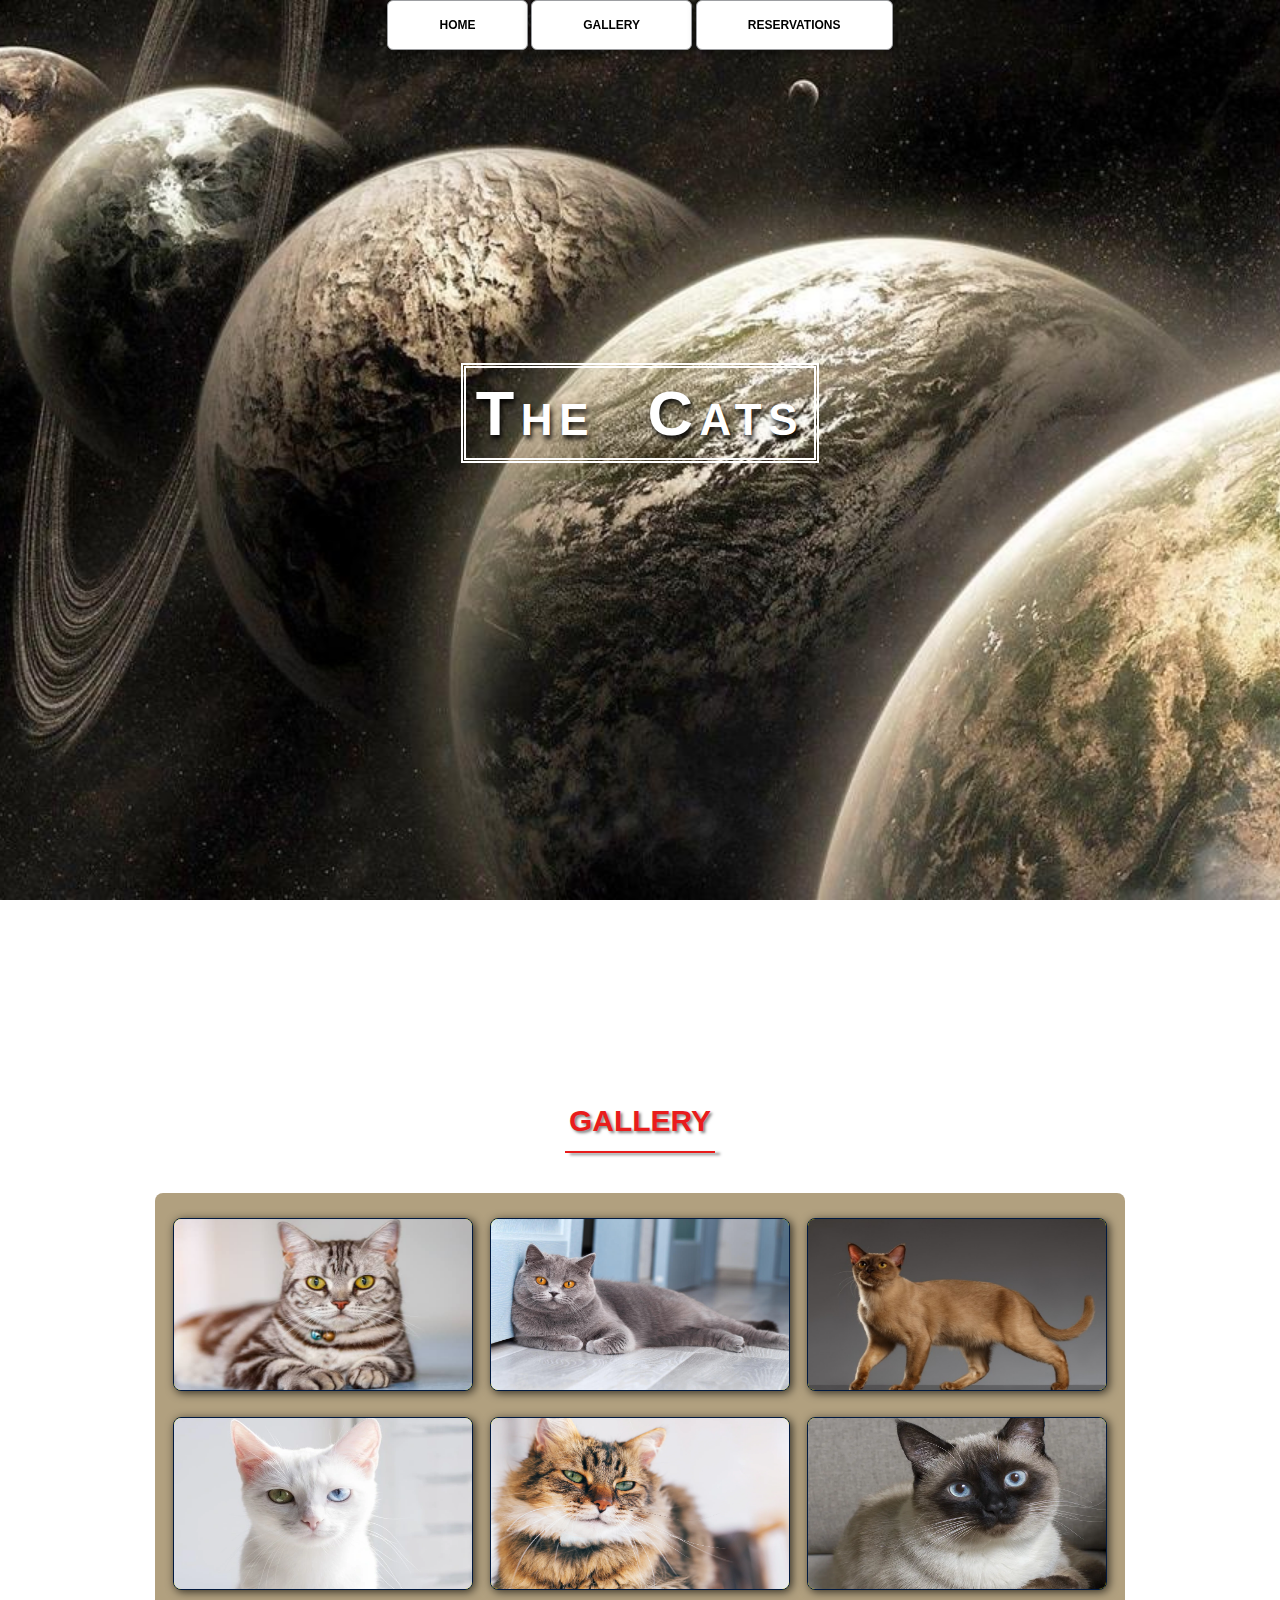
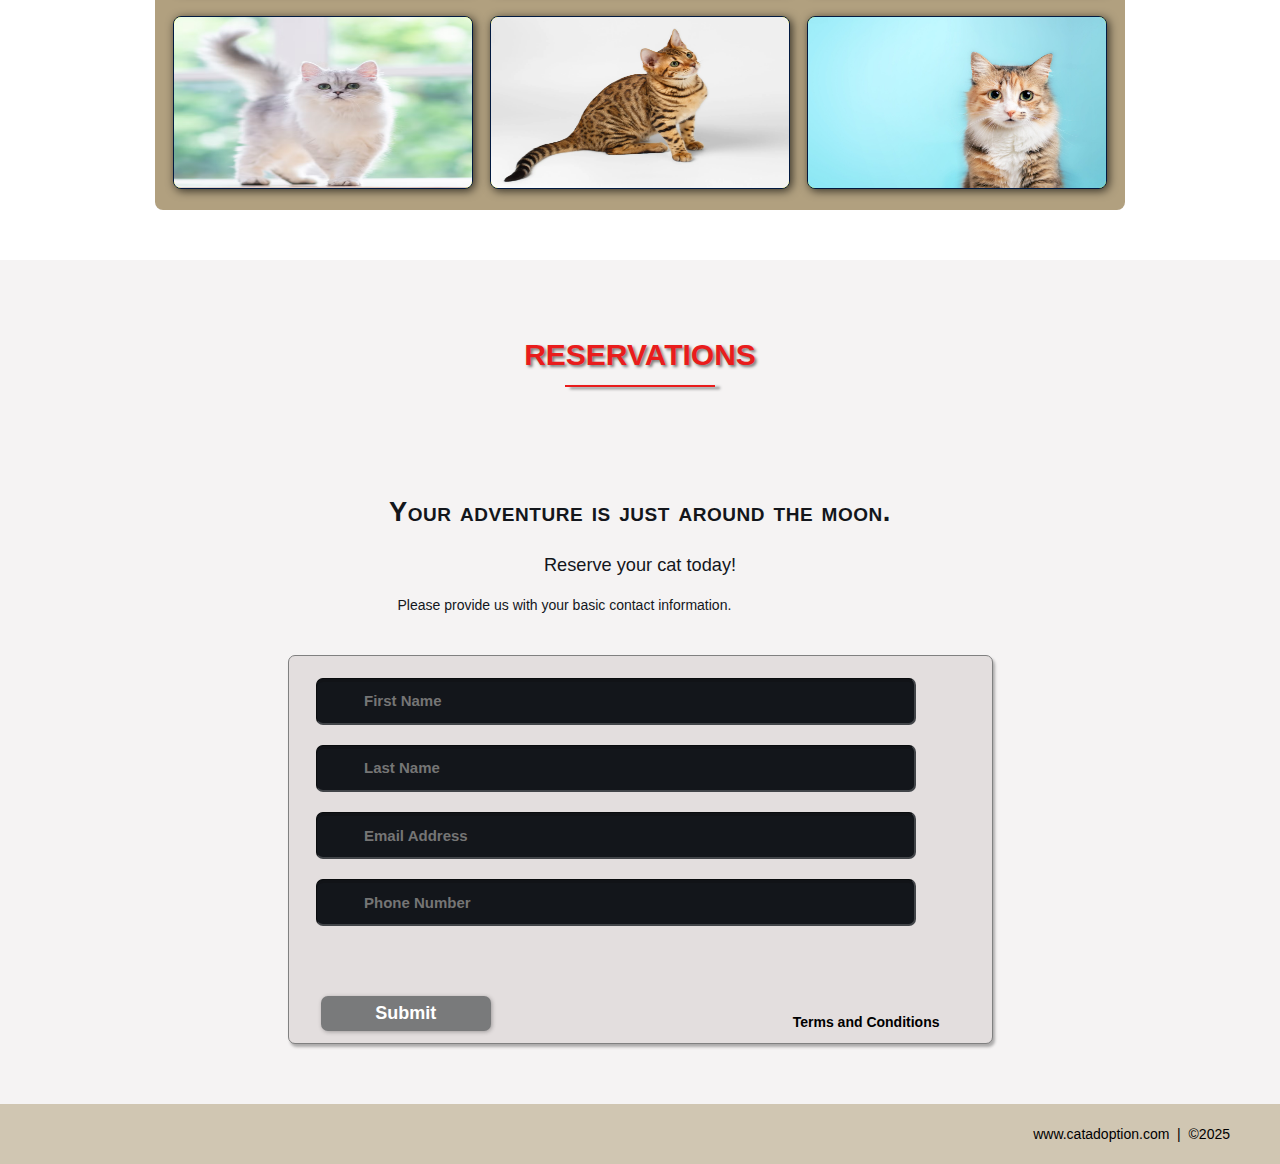
<file: Project/Cat/index.html>
<!DOCTYPE html>
<html lang="en">

<head>
    <meta charset="UTF-8" />
    <title>The cat adoption</title>
    <link rel="stylesheet" href="./css/shared.css">
    <link rel="stylesheet" href="./css/animations.css">
</head>

<body>

   <!--NAV-->
   <div class="wrap">
       <div class="menu-container">
        <ul class="menu">
            <a href="#home"><li>HOME</li></a>
            <a href="gallery"><li>GALLERY</li></a>
            <a href="#conract"><li>RESERVATIONS</li></a>
        </ul>
        </div>
    </div>
    <!--END NAV-->

    <!--HOME-->
    <div id="home">
        <div class="container">
            <div class="text-center">
                <span class="head-main">The Cats</span>
            </div>
        </div>
    </div>
    <!--END HOME-->

    <!--GALLERY-->
    <section id="gallery">
        <div class="container">
            <h1>GALLERY</h1>
            <div class="flex-container">

                <!--PHOTO CONTAINER 1-->
                <div class="photo-container">
                    <div class="photo">
                        <img src="./images/Thumb/American_shorthair1.jpeg" alt="">
                        <div class="photo-overlay">
                            <h3>Click to Enlarge</h3>
                            <p> We have serveral cats to adopt, book it now!</p>
                        </div>
                    </div>
                </div>
                <!--END PHOTO CONTAINER 1-->

                <!--PHOTO CPNTAINER 2-->
                <div class="photo-container">
                    <div class="photo">
                        <img src="./images/Thumb/British_shorthair2.jpeg" alt="">
                        <div class="photo-overlay">
                            <h3>Click to Enlarge</h3>
                            <p> We have serveral cats to adopt, book it now!</p>
                        </div>
                    </div>
                </div>
                <!--END PHOTO CONTAINER 2-->

                <!--PHOTO CPNTAINER 3-->
                <div class="photo-container">
                    <div class="photo">
                        <img src="./images/Thumb/burmese3.jpeg" alt="">
                        <div class="photo-overlay">
                            <h3>Click to Enlarge</h3>
                            <p> We have serveral cats to adopt, book it now!</p>
                        </div>
                    </div>
                </div>
                <!--END PHOTO CONTAINER 3-->

                <!--PHOTO CPNTAINER 4-->
                <div class="photo-container">
                    <div class="photo">
                        <img src="./images/Thumb/Khao_Manee4.jpeg" alt="">
                        <div class="photo-overlay">
                            <h3>Click to Enlarge</h3>
                            <p> We have serveral cats to adopt, book it now!</p>
                        </div>
                    </div>
                </div>
                <!--END PHOTO CONTAINER 4-->

                <!--PHOTO CPNTAINER 5-->
                <div class="photo-container">
                    <div class="photo">
                        <img src="./images/Thumb/Maine_Coon5.jpeg" alt="">
                        <div class="photo-overlay">
                            <h3>Click to Enlarge</h3>
                            <p> We have serveral cats to adopt, book it now!</p>
                        </div>
                    </div>
                </div>
                <!--END PHOTO CONTAINER 5-->

                <!--PHOTO CPNTAINER 6-->
                <div class="photo-container">
                    <div class="photo">
                        <img src="./images/Thumb/Siamese_cat6.jpeg" alt="">
                        <div class="photo-overlay">
                            <h3>Click to Enlarge</h3>
                            <p> We have serveral cats to adopt, book it now!</p>
                        </div>
                    </div>
                </div>
                <!--END PHOTO CONTAINER 6-->

                <!--PHOTO CPNTAINER 7-->
                <div class="photo-container">
                    <div class="photo">
                        <img src="./images/Thumb/thumbnail_7.jpeg" alt="">
                        <div class="photo-overlay">
                            <h3>Click to Enlarge</h3>
                            <p> We have serveral cats to adopt, book it now!</p>
                        </div>
                    </div>
                </div>
                <!--END PHOTO CONTAINER 7-->

                <!--PHOTO CPNTAINER 8-->
                <div class="photo-container">
                    <div class="photo">
                        <img src="./images/Thumb/thumbnail_8.jpeg" alt="">
                        <div class="photo-overlay">
                            <h3>Click to Enlarge</h3>
                            <p> We have serveral cats to adopt, book it now!</p>
                        </div>
                    </div>
                </div>
                <!--END PHOTO CONTAINER 8-->

                <!--PHOTO CPNTAINER 9-->
                <div class="photo-container">
                    <div class="photo">
                        <img src="./images/Thumb/thumbnail_9.jpeg" alt="">
                        <div class="photo-overlay">
                            <h3>Click to Enlarge</h3>
                            <p> We have serveral cats to adopt, book it now!</p>
                        </div>
                    </div>
                </div>
                <!--END PHOTO CONTAINER 9-->

            </div>
        </div>
    </section>
    <!--END GALLERY-->

    <!--RSVP-->
    <section id="contact">
        <div class="container">
            <div class="heading-padding">
                <h1 class="heading-padding">Reservations</h1>
                <div class="reservation">
                    <h2>
                        <span>Your adventure is just around the moon.</span>
                        <br/>Reserve your cat today!
                    </h2>
                    <p class="rsvp-text">
                        Please provide us with your basic contact information.
                    </p>
                    <div class="form-rsvp">
                        <form action="" method="post">
                            <input class="rsvp" type="text" value="" placeholder="First Name">
                            <input class="rsvp" type="text" value="" placeholder="Last Name">
                            <input class="rsvp" type="text" value="" placeholder="Email Address">
                            <input class="rsvp" type="text" value="" placeholder="Phone Number">
                            <div class="form-spacer">
                                <label class="terms">Terms and Conditions</label>
                            </div>
                            <div class="submit">
                                <input type="submit" value="Submit">
                            </div>
                        </form>
                    </div>
                </div>

            </div>
        </div>
    </section>
    <!--END RSVP-->

    <!--FOOTER-->
    <div id="footer">
        www.catadoption.com &nbsp;|&nbsp; &copy;2025
    </div>
    <!--END FOOTER-->

</body>

</html>
</file>
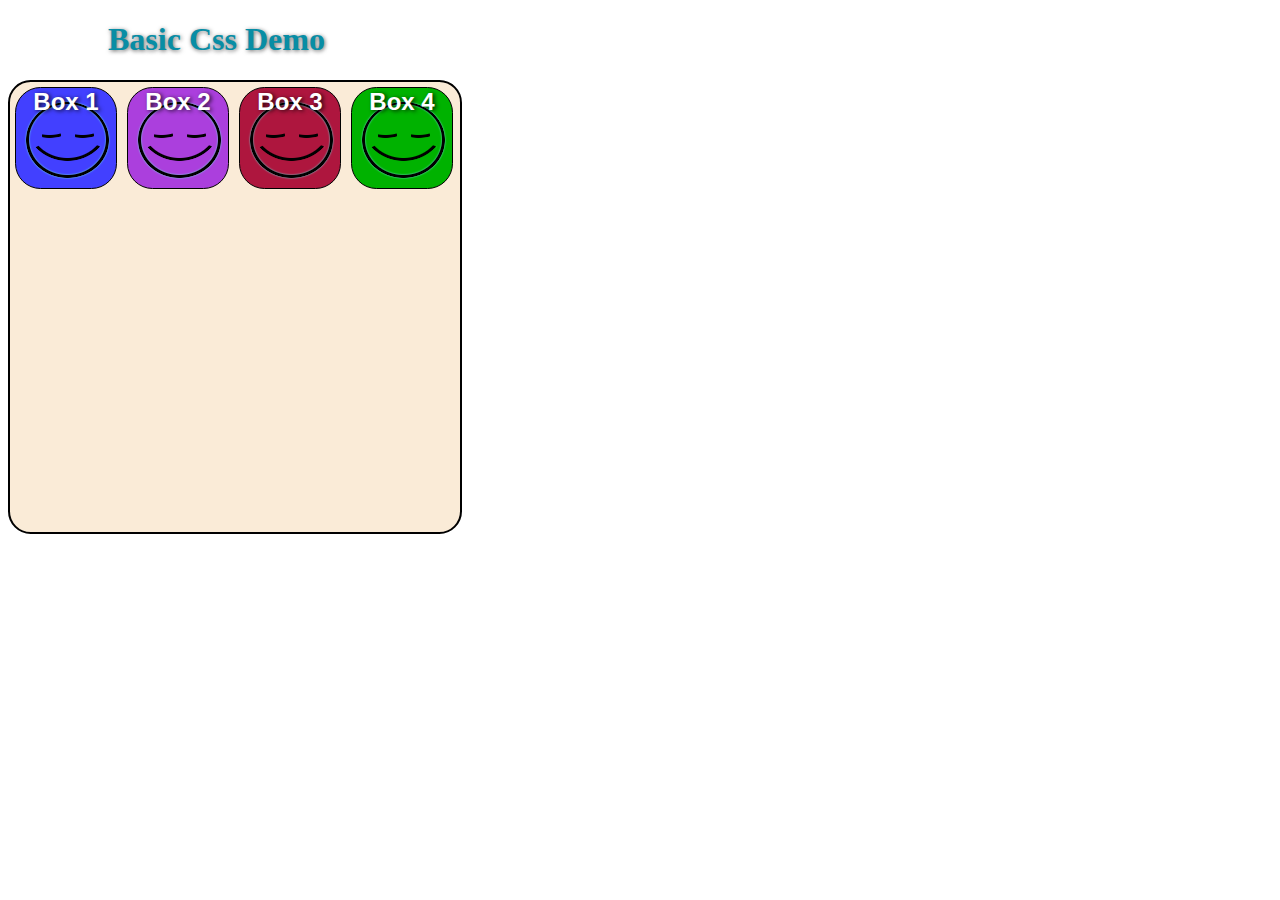
<file: basic_css_demo_1.html>
<!DOCTYPE html>
<html lang="en">
<head>
<meta charset="utf-8">
<title>Basic HTML Template</title>
<link rel="stylesheet" href="css/basic_style.css">
</head>
<body>
    <div>
        <h1>Basic Css Demo</h1>
    </div>
    <div class="container"> 
        <div class="squares">
            <p>Box 1</p>
        </div>

        <div class="squares">
            <p>Box 2</p>
        </div>

        <div class="squares">
            <p>Box 3</p>
        </div>

        <div class="squares">
            <p>Box 4</p>
        </div>
    </div>

</body>
</html>
</file>
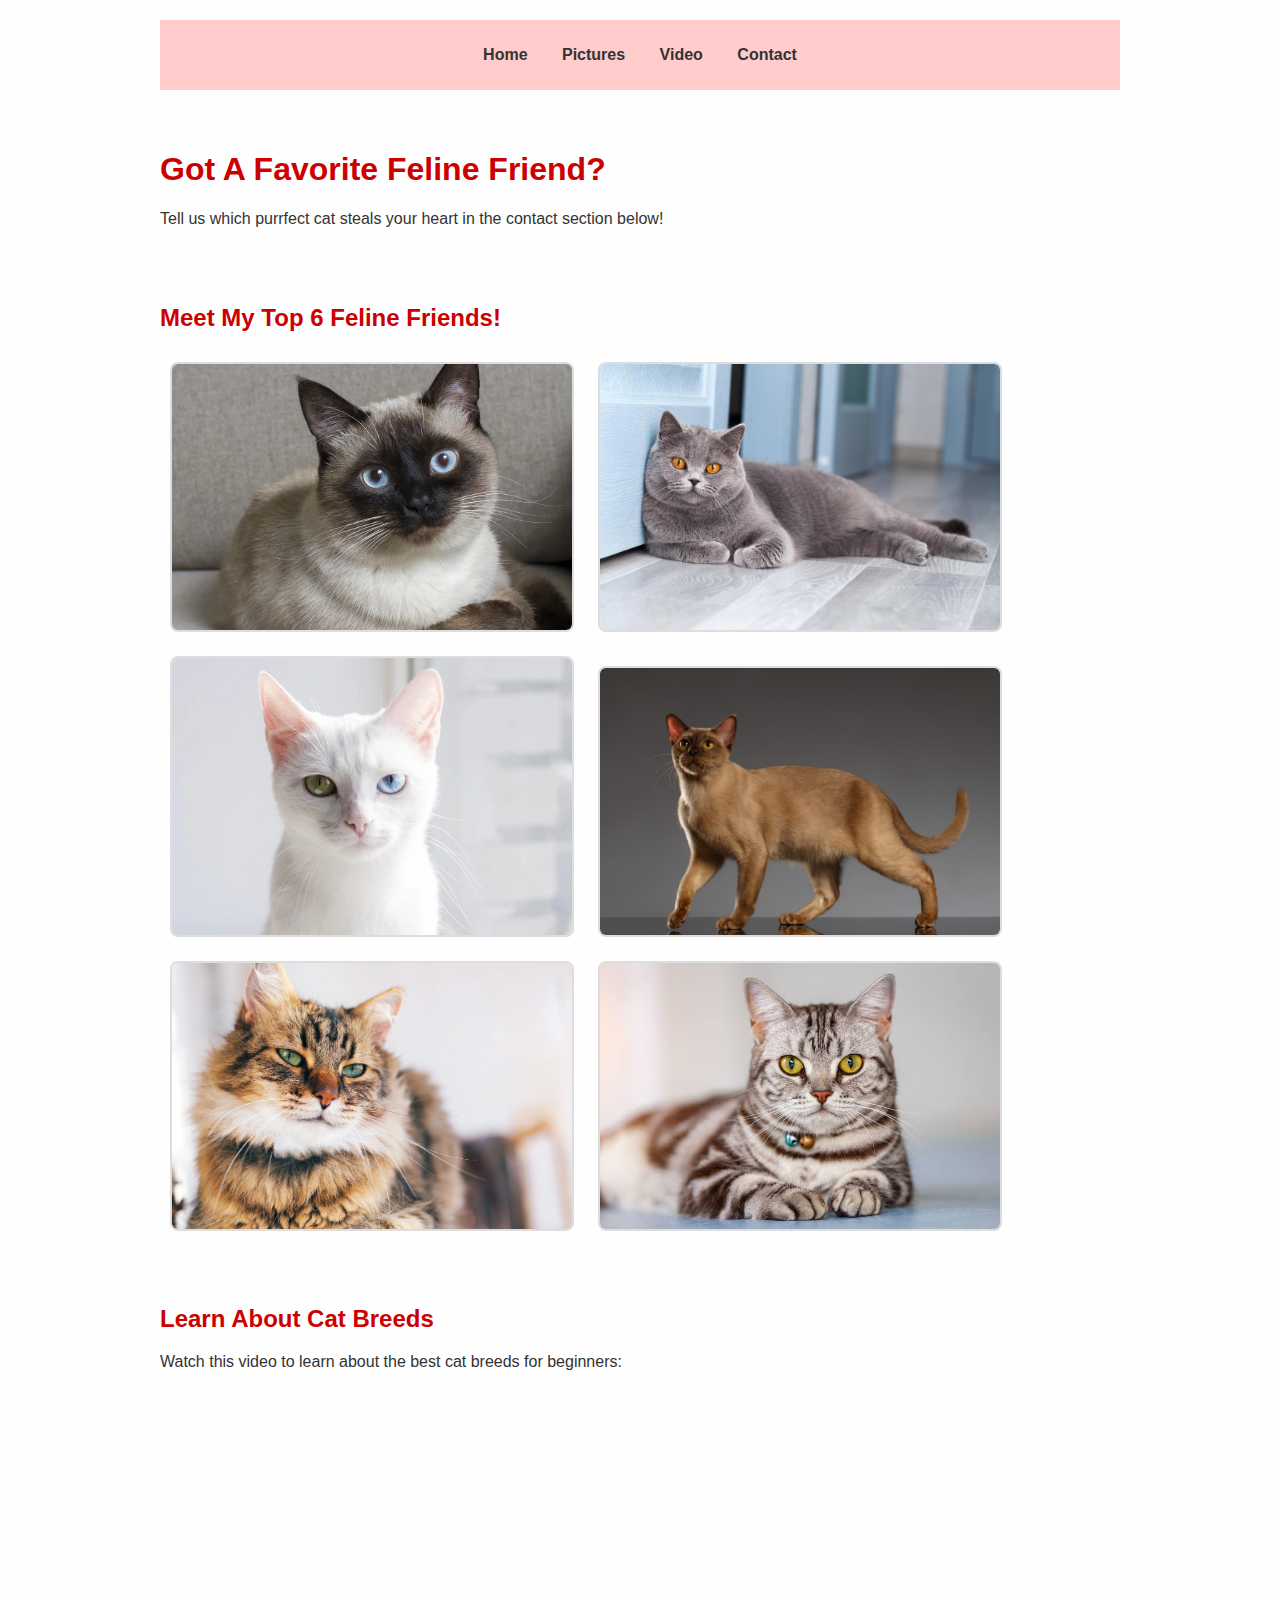
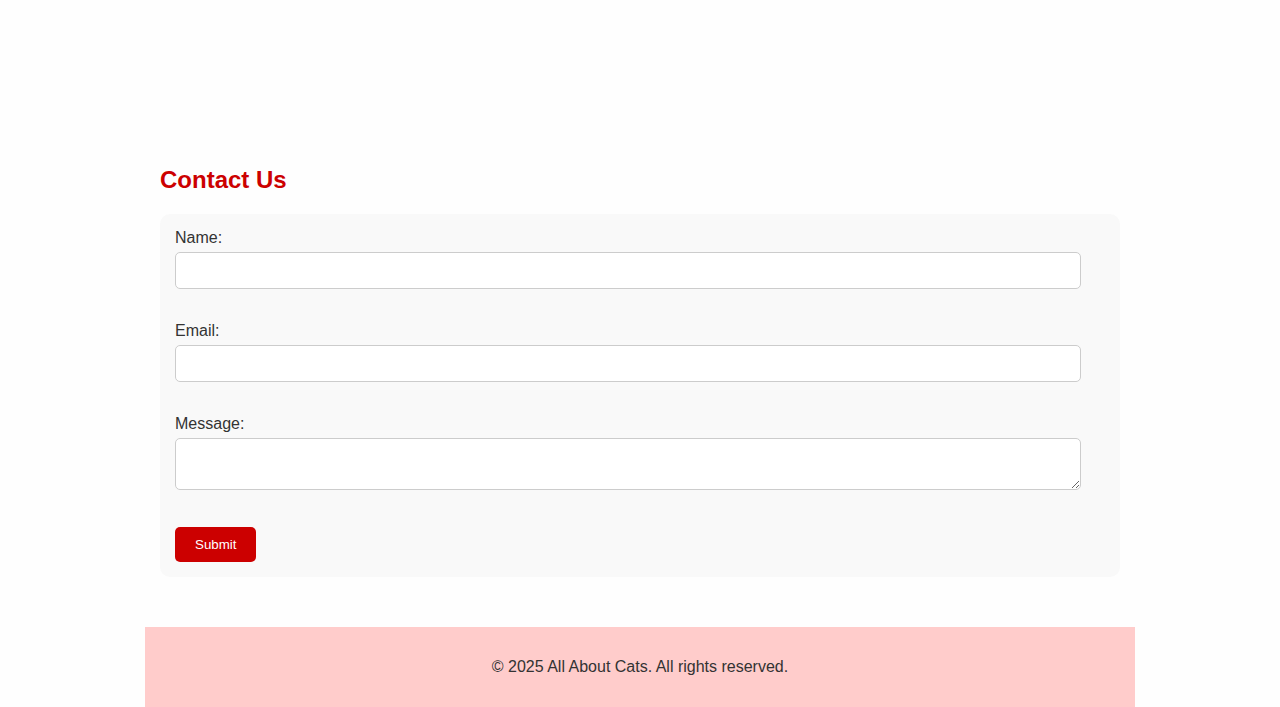
<file: one_page_website.html>
<!DOCTYPE html>
<html lang="en">
<head>
  <meta charset="UTF-8">
  <title>All About Cats</title>
  <link rel="stylesheet" href="css/style.css">
</head>
<body>

  <!-- Navigation -->
   <header>
  <nav>
    <ul>
      <li><a href="#home">Home</a></li>
      <li><a href="#pictures">Pictures</a></li>
      <li><a href="#video">Video</a></li>
      <li><a href="#contact">Contact</a></li>
    </ul>
  </nav>
  </header>

  <!-- Home Section -->
  <section id="home">
    <h1>Got A Favorite Feline Friend?</h1>
    <p>Tell us which purrfect cat steals your heart in the contact section below!</p>
  </section>

  <!-- Pictures Section -->
  <section id="pictures">
    <h2>Meet My Top 6 Feline Friends!</h2>
    <img src="images/Siamese_cat.jpeg" alt="Siamese Cat" width="400">
    <img src="images/British_shorthair.jpeg" alt="British shorthair Cat" width="400">
    <img src="images/Khao_Manee.jpeg" alt="Khao Manee Cat" width="400">
    <img src="images/burmese.jpeg" alt="Burmese Cat" width="400">
    <img src="images/Maine_Coon.jpeg" alt="Maine Coon Cat" width="400">
    <img src="images/American_shorthair.jpeg" alt="American shorthair Cat" width="400">
  </section>

 <!-- Video Section -->
<section id="video">
  <h2>Learn About Cat Breeds</h2>
  <p>Watch this video to learn about the best cat breeds for beginners:</p>
  <iframe width="560" height="315" 
          src="https://www.youtube.com/embed/mbJeJgSc_1g" 
          title="Best cat for beginners" 
          frameborder="0" 
          allow="accelerometer; autoplay; clipboard-write; encrypted-media; gyroscope; picture-in-picture" 
          allowfullscreen>
  </iframe>
</section>


  <!-- Contact Section -->
  <section id="contact">
    <h2>Contact Us</h2>
    <form action="#" method="post">
      <label for="name">Name:</label><br>
      <input type="text" id="name" name="name"><br><br>
      
      <label for="email">Email:</label><br>
      <input type="email" id="email" name="email"><br><br>
      
      <label for="message">Message:</label><br>
      <textarea id="message" name="message"></textarea><br><br>
      
      <input type="submit" value="Submit">
    </form>
  </section>

  <!-- Footer -->
  <footer>
    <p>&copy; 2025 All About Cats. All rights reserved.</p>
  </footer>

</body>
</html>
</file>
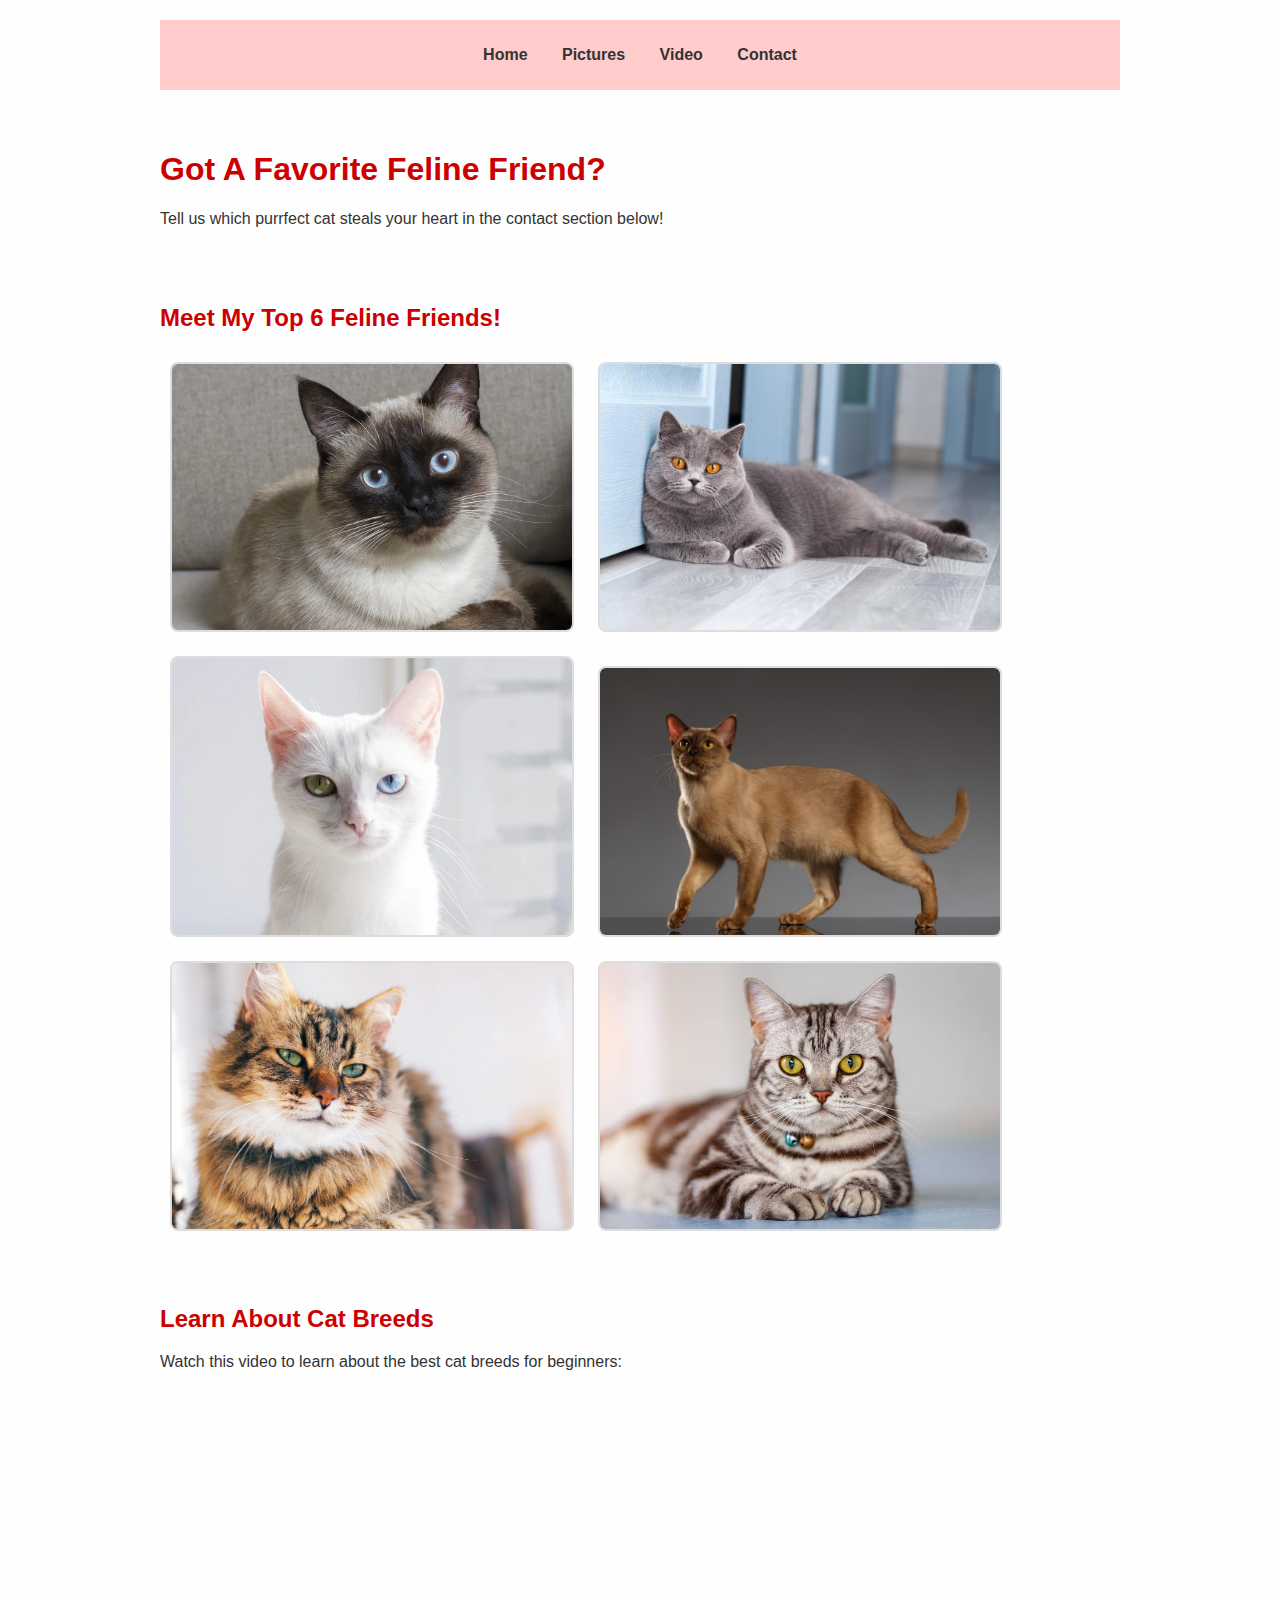
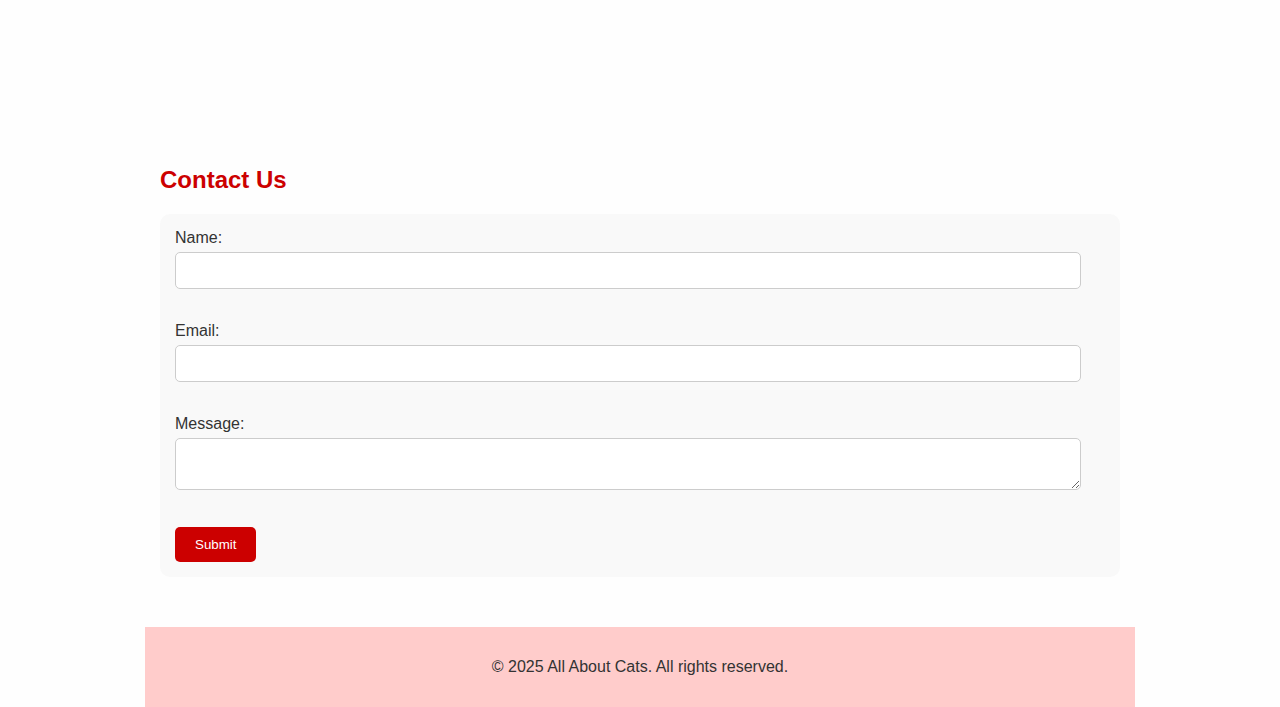
<file: One_Page_Website/one_page_website.html>
<!DOCTYPE html>
<html lang="en">
<head>
  <meta charset="UTF-8">
  <title>All About Cats</title>
  <link rel="stylesheet" href="css/one_page_website.css">
</head>
<body>  

  <!-- Navigation -->
   <header>
  <nav>
    <ul>
      <li><a href="#home">Home</a></li>
      <li><a href="#pictures">Pictures</a></li>
      <li><a href="#video">Video</a></li>
      <li><a href="#contact">Contact</a></li>
    </ul>
  </nav>
  </header>

  <!-- Home Section -->
  <section id="home">
    <h1>Got A Favorite Feline Friend?</h1>
    <p>Tell us which purrfect cat steals your heart in the contact section below!</p>
  </section>

  <!-- Pictures Section -->
  <section id="pictures">
    <h2>Meet My Top 6 Feline Friends!</h2>
    <img src="images/Siamese_cat.jpeg" alt="Siamese Cat" width="400">
    <img src="images/British_shorthair.jpeg" alt="British shorthair Cat" width="400">
    <img src="images/Khao_Manee.jpeg" alt="Khao Manee Cat" width="400">
    <img src="images/burmese.jpeg" alt="Burmese Cat" width="400">
    <img src="images/Maine_Coon.jpeg" alt="Maine Coon Cat" width="400">
    <img src="images/American_shorthair.jpeg" alt="American shorthair Cat" width="400">
  </section>

 <!-- Video Section -->
<section id="video">
  <h2>Learn About Cat Breeds</h2>
  <p>Watch this video to learn about the best cat breeds for beginners:</p>
  <iframe width="560" height="315" 
          src="https://www.youtube.com/embed/mbJeJgSc_1g" 
          title="Best cat for beginners" 
          frameborder="0" 
          allow="accelerometer; autoplay; clipboard-write; encrypted-media; gyroscope; picture-in-picture" 
          allowfullscreen>
  </iframe>
</section>


  <!-- Contact Section -->
  <section id="contact">
    <h2>Contact Us</h2>
    <form action="#" method="post">
      <label for="name">Name:</label><br>
      <input type="text" id="name" name="name"><br><br>
      
      <label for="email">Email:</label><br>
      <input type="email" id="email" name="email"><br><br>
      
      <label for="message">Message:</label><br>
      <textarea id="message" name="message"></textarea><br><br>
      
      <input type="submit" value="Submit">
    </form>
  </section>

  <!-- Footer -->
  <footer>
    <p>&copy; 2025 All About Cats. All rights reserved.</p>
  </footer>

</body>
</html>
</file>
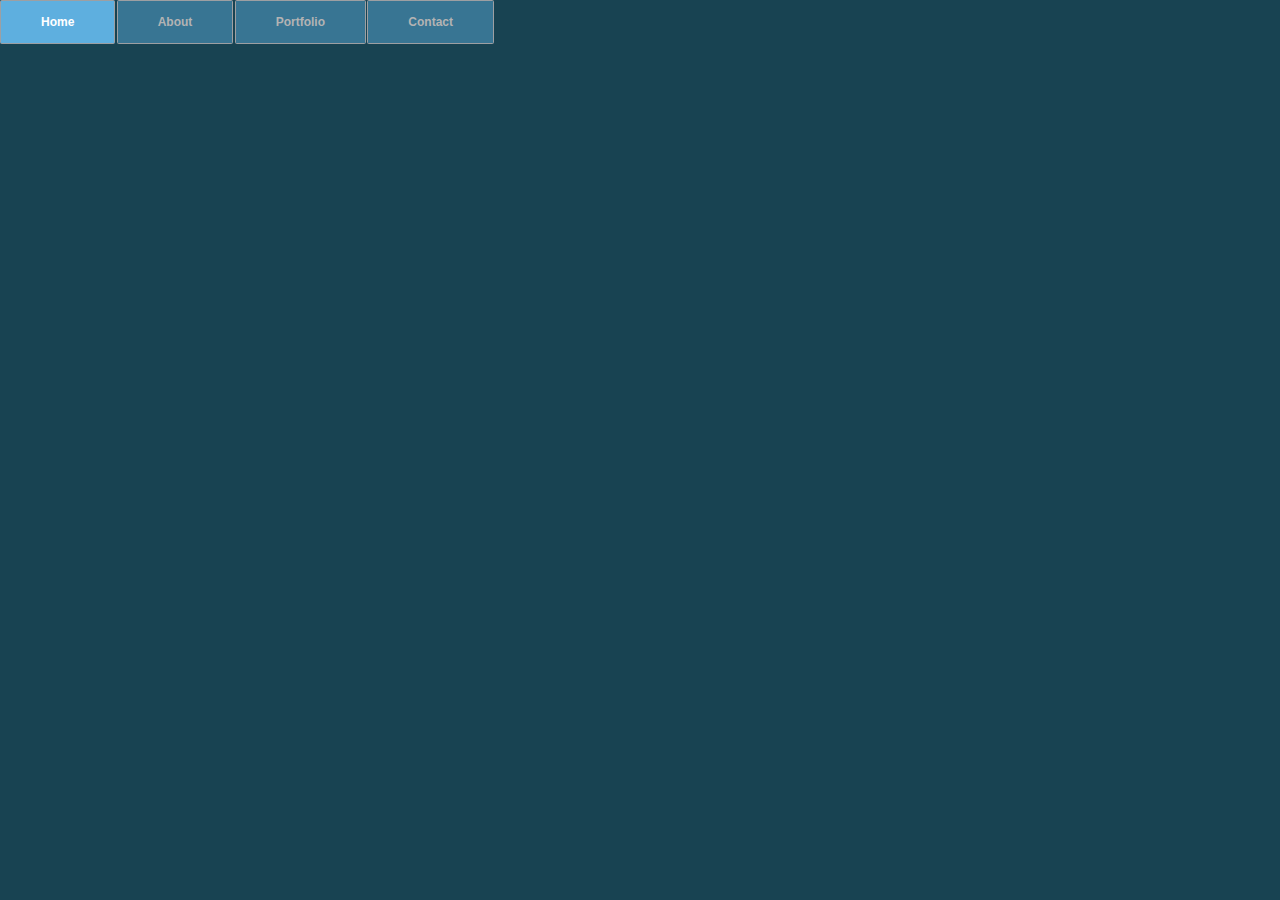
<file: Project/Creating-a-CSS-menu/css_menu_rollover.html>
<!DOCTYPE html>
<html lang="en">
    <head>
        <meta charset="utf-8">
        <title>CSS Drop-down Menu Demo</title>
        <link rel="stylesheet" href="./CSS/menu_rollover.css">
    </head>
    <body>

        <div class="wrap">
            <div class="menu-container">
                <ul class="menu">
                    <li>Home</li>
                    <li>About</li>
                    <li>Portfolio
                        <ul class="submenu">
                            <li>Page 1</li>
                            <li>Page 2</li>
                            <li>Page 3</li>
                            <li>Page 4</li>
                        </ul>
                    </li>
                    <li>Contact</li>
                    </ul>
                </div>
                </div>
    </body>
</html>
</file>
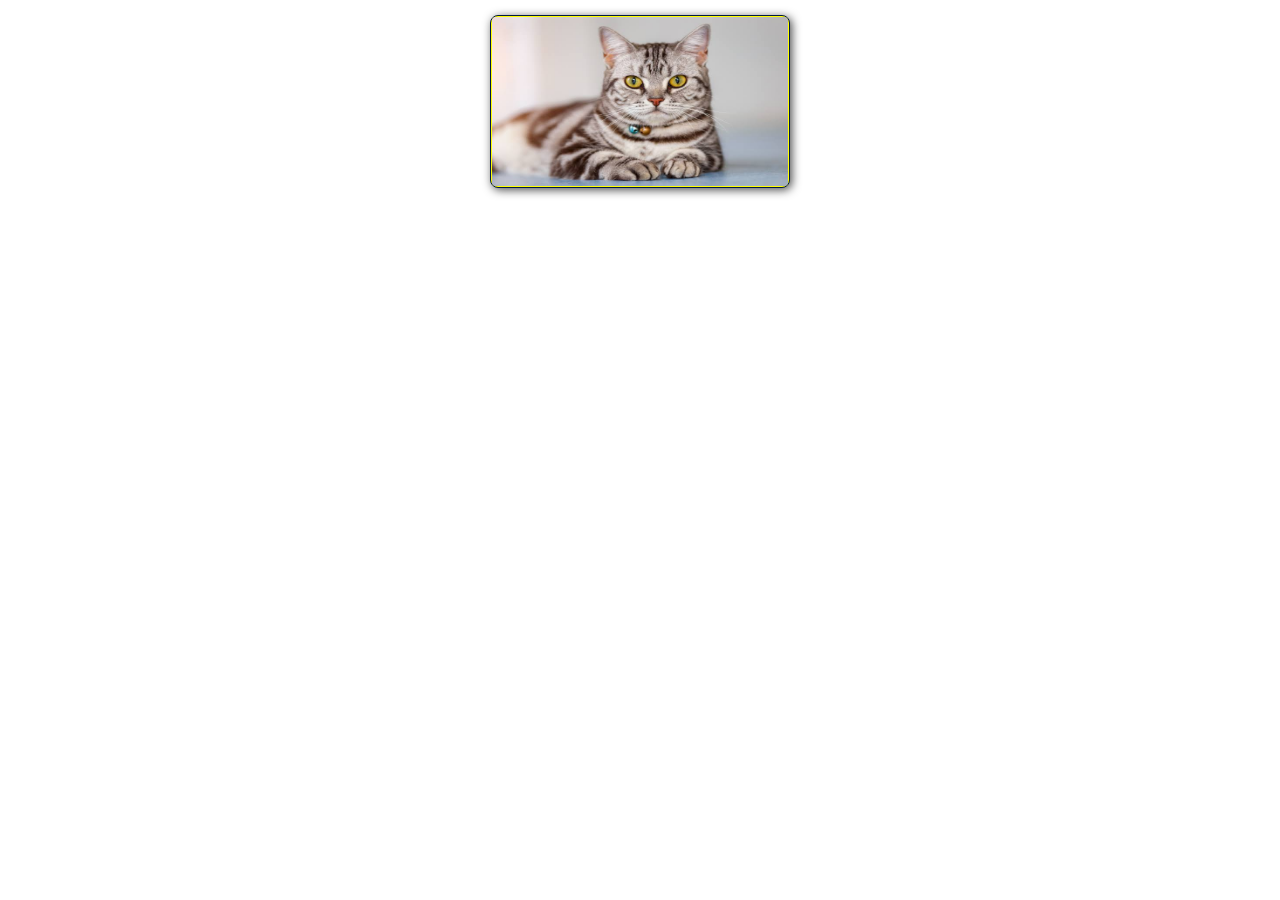
<file: Project/Effecting-images-with-CSS/photo-package.html>
<!DOCTYPE html>
<html lang="en">
    <head>
        <meta charset="utf-8">
        <title>The Space Station | Resort</title>
        <link rel="stylesheet" href="./CSS/photo_style.css">
    </head>
    <body>

        <!--PHOTO CONTAINER 1-->
        <div class="photo-container">
            <div class="photo">
                <img src="./images/Thumb/American_shorthair1.jpeg" alt="">
                <div class="photo-overlay">
                    <h3 class="white-head">Click to Enlarge</h3>
                    <p>We have several cats launches today, book and reserve today</p>
                </div>
            </div>
        </div>
        <!--END PHOTO CONTAINER-->
    </body>
</html>
</file>
<file: Project/Cat/css/shared.css>
/*----------------------------------------------------
GENERIC STYLES
-----------------------------------------------------*/
html {
    font-family: sans-serif;
    font-size: 62.5%;
    -webkit-tap-highlight-color: (0, 0, 0, 0);
    -webkit-text-size-adjust: 100%;
    -ms-text-size-adjust:100%;
}

body{
    font-size: 14px;
    margin: 0;
    font-family: "Helvetica Neue", Helvetica, Arial, sans-serif;
    line-height: 1.42857143;
    color: #333;
    background-color: #fff;
}

footer,
nav {
    display: block;
}

h1, h2, h3, h4, h5, h6 {
    font-family: 'Open Sans',sans-serif;
}

h1 {
    line-height: 50px;
    font-weight: 900;
    font-size: 30px;
    text-transform: uppercase;
    text-align: center;
    color: #E91C1C;
    text-shadow: 2px 2px 3px rgba(0, 0, 0, 0.5);
}

h1::after { /* This is the underline */
    display: block;
    content: " ";
    height: 2px;
    width: 150px;
    background: #E91C1C;
    margin: 5px auto 40px;
    box-shadow: 5px 2px 3px rgba(0, 0, 0, 0.5);
}

h2 {
    line-height: 50px;
    color: #E91C1C;
}

h3 {
    line-height: 30px;
    padding-bottom: 20px;
}

h4 {
    padding-top: 25px;
    line-height: 40px;
    padding-bottom: 0px;
    font-size: 22px;
    font-weight: 900;
}

p {
    font-weight: 300;
    line-height: 30px;
    padding-bottom: 15px;
}

.text-center {
    text-align: center;
}

.heading-padding {
    padding-bottom: 40px;
}

section {
    padding-top: 50px;
    margin-top: 50px;
}

.navbar {
    height: 105px;
    max-height: 340px;
    display: inline-block;
}

.container {
    padding-right: 15px;
    padding-left: 15px;
    margin-right: auto;
    margin-left: auto;
}

.container-fluid {
    padding-right: 15px;
    padding-left: 15px;
    margin-right: auto;
    margin-left: auto;
}

.row {
    margin-right: -15px;
    margin-left: -15px;
}

.clearfix::after, /* ::after is now ::after with a double colon */
.container::after,
.navbar::after {
    clear: both;
    display: table;
    content: " ";
}

.wrap {
    height: 100%;
    width: 100%;
    position: absolute;
    /* This ensure that the images cannot
    render outside of their container
    without forcing any scrollbars*/
    overflow: hidden;
    top: 0;
    left: 0;
    text-align: center;
}

.menu-container {
    max-height: 340px;
    margin: 0% auto;
    content: " ";
    /* top: 0;
    left: 0; */
    /* position: absoltue; *//* to the top edge of the screen */
    width: 100%;
    position: fixed;
    z-index: 100;
    /*background-color: rgba(255, 255, 255, 0.5);*/
}

/*-----------------------------------------------------
   HOME SECTION STYLES
-----------------------------------------------------*/
#home {
    background: url(../images/planets1.jpg) no-repeat 50% 50%;
    background-attachment: fixed;
    -webkit-background-size: cover;
    -moz-background-size: cover;
    -o-background-size: cover;
    background-size: cover;
    width: 100%;
    display: block;
    height: auto;
    padding-top: 350px; /* This is spacer before the Main title Logo */
    padding-bottom: 500px; /* This is spacer after the Main title Logo */
    color: #fff;
}

.head-main {
    text-shadow: 2px 4px 5px rgba(0, 0, 0, 0.9);
    font-variant: small-caps;
    color: #fff;
    letter-spacing: 5pt;
    word-spacing: 21pt;
    font-size: 4.5em;
    text-align: left;
    font-family: impact, sans-serif;
    line-height: 2;
    font-weight: 900;
    border: 5px double #fff;
    padding: 10px;
}

.head-sub-main {
    font-size: 23px;
    font-weight: 500;
    padding: 50px 20px 10px 20px;
    text-transform: uppercase;
}

.head-last {
    font-size: 18px;
    font-weight: 900;
    padding: 5px 20px 20px 20px;
    border: 1px dotted #fff;
    padding: 5px;
}

/*--------------------------------------------
  Contact STYLES
--------------------------------------------*/
.flex-container{
    display: -webkit-flex;
    display: flex;
    flex-wrap: wrap;
    padding: 10px;
    border-radius: 8px;
    margin: 0px auto;
    background-color: rgba(100, 65, 0, 0.5);
}

#contact{
    background-color: #f5f3f3;
}

.resveration {
    width: 60%;
    padding: 10px;
    border-radius: 8px;
    margin: 0px auto;
    background-color: rgba(100, 65, 0, .3);
    box-shadow: -1px -1px 1px 0 rgba(0, 0, 0, 1), 1px 2px 10px 0 rgba(0, 0, 0, 0.5);
}

.reservation h2 {
    width: 70%;
    text-align: center;
    margin: 0 auto;
    color: #13161B;
    font-weight: 500;
    font-size: 1.3em;
    letter-spacing: 0pt;
    word-spacing: 0pt;
}

.reservation h2 span {
    width: 70%;
    text-align: center;
    margin: 0 auto;
    color: #13161B;
    font-weight: 900;
    font-size: 1.5em;
    font-variant: small-caps;
    letter-spacing: .4pt;
    word-spacing: .3pt;
}

.reservation p {
    color: #13161B;
    width: 50%;
    margin: 0 auto;
}

.reservation form {
    font-size: 15px;
    outline: none;
    font-weight: 600;
    color: #8D8E8F;
    padding: 12px 12px;
    width: 70%;
    border: 1px solid #808080;
    margin: 2% auto;
    border-radius: 7px;
    background: rgba(227, 222, 222);
    box-shadow: 2px 3px 3px 0px rgba(0, 0, 0, 0.3);
    font-family: 'Raleway', sans-serif;
}

.reservation input[type="text"] {
    font-size: 15px;
    outline: none;
    font-weight: 600;
    color: #8D8E8F;
    padding: 2% 1% 2% 7%;
    width: 80%;
    border-top: 1px solid #090B0D;
    border-right: 2px solid #424549;
    border-bottom: 2px solid #424549;
    border-left: 1px solid #090B0D;
    margin: 10px 1em;
    border-radius: 7px;
    background: #13161B;
    box-shadow: inset 0px 3px 0px 0px rgba(5, 5, 5, 0.15);
    font-family: 'Raleway', sans-serif;
}

.reservation input[type="text"]:hover {
    box-shadow: 0 0 18px rgba(100, 65, 0, .8);
}

.form-spacer {
    padding: 30px 39px;
}

.terms {
    margin: 30px 1px 0 0;
    margin-top: 09%;
    padding-left: 52px;
    font-size: 14px;
    line-height: 5px;
    color: #000;
    cursor: pointer;
    font-family: 'Raleway', sans-serif;
    font-weight: 600;
    position: relative;
    display: inline;
    float: right;
}

.terms:hover{
    color: orange;
    text-decoration: underline;
}

.submit input[type="submit"] {
    color: rgba(255, 255, 255);
    cursor: pointer;
    border: none;
    font-weight: 900;
    outline: none;
    text-align: center;
    font-family: 'Raleway', sans-serif;
    margin: 0px 3%;
    padding: 7px 0px;
    width: 25%;
    font-size: 18px;
    transition: border-color 0.3s color 0.3s background-color 0.3s;
    border-radius: 7px;
    background-color: #797a7b;
    box-shadow: 1px 1px 4px 0 rgba(0, 0, 0, 0.3);
}

.submit input[type="submit"]:hover {
    color: #000;
    background-color: #8D8E8F;
    box-shadow: inset 1px 2px 15px 0 rgba(0, 0, 0, 0.5);
}

/*---------------------------------------------------
  FOOTER STYLES
----------------------------------------------------*/
#footer {
    background-color: rgba(100, 65, 0, .3);
    color: #000;
    text-shadow: 2px 2px 8px 0 rgba(0, 0, 0, 1);
    padding: 20px 50px 20px 50px;
    text-align: right;
}
/*----------------------------------------------------
  @MEDIA QUERIES
----------------------------------------------------*/

@media all and (max-width:640px) and (min-width: 381px) {
    .head-main {
        font-size: 28px;
    }
}

@media all and (max-width: 381px) and (min-width: 200px) {
    .head-main {
        font-size: 24px;
    }
}

@media (min-width: 768px) {
    .container {
        width: 750px;
    }
}

@media (min-width: 992px) {
    .container {
        width: 970px;
    }
}

@media(min-width: 1200px) {
    .comtainer {
        width: 1170px;
    }
}
</file>
<file: Project/Cat/css/animations.css>
/*-------------------------------------------------
  MENU SECTION ANIMATION
-------------------------------------------------*/
.menu {
    color: #f00;
    font: bold 12px/18px sans-serif;
    text-align: center;
    display: inline;
    margin: 0% auto;
    padding: 0;
    list-style: none;
    text-decoration: none;
}

.menu li {
    color: #000;
    background-color: rgba(255, 255, 255, 1);
    display: inline-block;
    margin: 0% auto;
    position: relative;
    padding: 15px 4%;
    border: 1px solid #9D9FA2;
    box-shadow: 2px 2px 10px 0 rgba(0, 0, 0, 0.5);
    border-radius: 6px;
    /*background-color: #052136;*/
    cursor: pointer;
    transition-property: background;
    transition-duration: .4s;
    transition-delay: 0s;
    transition-timing-function: ease-in-out;
}

.menu li:hover {
    color: #f00;
    background-color: rgba(100, 65, 0, 0.3);
}

/*------------------------------------------------
  GALLERY SECTION ANIMATION
------------------------------------------------*/

.photo {
    position: relative;
    line-height: 0;
    margin-bottom: 2em;
    overflow: hidden;
    border-radius: 8px;
    padding: 1px;
    border: 1px solid #021a40;
    background-color: #ff0;
    box-shadow: 2px 2px 10px 0 rgba(0, 0, 0, 0.7);
}

.photo-container {
    text-align: center;
    margin: 15px auto;
    width: 300px;
    height: 169px;
}

.photo-container img {
    max-width: 100%;
    width: 300px;
    height: 169px;
}

.photo-overlay {
    color: #fff;
    position: absolute;
    top: 0;
    right: 0;
    bottom: 0;
    left: 0;
    padding-left: 20px;
    padding-right: 20px;
    justify-content: center; /* For centering text inside .photo-overlay */
    align-items: center;
    background: rgba(0, 0, 0, .5);
}

.white-head {
    color: #C9BDAA;
    margin-top: 5%;
}

/*-----------------------------------------------------
  PHOTO Overlay Transitions
-----------------------------------------------------*/

.photo-overlay {
    opacity: 0;
    transition: opacity .5s;
    border-radius: 10px;
    cursor: pointer;
}

.photo-overlay:hover {
    opacity: 1;
}

.photo img {
    transition: transform .5s;
    transform: scale(1.1);
}
</file>
<file: css/basic_style.css>
body {
    background-color:#fff;
}

h1 {
    color: rgba(8,141,165,1);
    margin-left: 100px;
    text-shadow: 1px .5px 4px rgba(0,0,0, 0.6);

}

.container {
    width: 450px;
    height: 450px;
    background-color: #faebd7;
    border: 2px solid black;
    border-radius: 5%;

}

/*------------------------------------------------------
     SELECT ALL SQUARES IN THE ARRAY
------------------------------------------------------*/
.container .squares:nth-child(-n+4) {
    background-image: url("../Images/Icons/icons2.png");
    color: #fff;
    float: left;
    width: 100px;
    height: 100px;
    margin: 5px;
    border: 1px solid black;
    border-radius: 25%;
    cursor: pointer;
    transition: transform .5s ease-in-out;

}

/*------------------------------------------------------
      SELECT ALL SQUARES PARAGRAPHS IN THE ARRAY
-------------------------------------------------------*/

.squares:nth-child(-n+4) p{
    font-family: "Helvetica Neue", Helvetica, Arial, sans-serif;
    font-size: 1.5em;
    font-weight: 900;
    text-align: center;
    margin: 0;
    text-shadow: 2px 1px 4px rgba(0, 0, 0, 0.8);

}

/*----------------------------------------------------------
      INDIVIDUALLY SELLECT A SQUARE IN THE ARRAY
-----------------------------------------------------------*/
.squares:nth-child(1) {
    background: #4240ff;
}

.squares:nth-child(2) {
    background: #ab3fdd; 
}

.squares:nth-child(3) {
    background: #ae163e;
}

.squares:nth-child(4) {
    background: #00b200;
}

/*-----------------------------------------------------------
      HOVER,TRANSLATE & TRANSFORM EFFECTS
-----------------------------------------------------------*/

.container .squares:nth-child(-n+4):hover{
    background-image: url("../Images/Icons/icons1.png");
    transform: scale(.5);
    animation-name: race;
    animation-duration: 2.5s;
    animation-iteration-count: infinite;
    animation-timing-function:cubic-bezier(2.5, .2, .3, 2);
}

.squares:nth-child(1) :hover {
    background: #13b4ff;
}

.squares:nth-child(2) :hover {
    background: #d861af;
}

.squares:nth-child(3) :hover {
    background: #81205f;
}

.squares:nth-child(4) :hover {
    background: #77b800;
}

/*--------------------------------------------------------------
       ANIMATION EFFECT
---------------------------------------------------------------*/
@keyframes race {
    0%, 100% {
        transform: translateY(0px);
        background-image: url("../Images/Icons/icons1.png");
    }
    50% {
        transform: translateY(300px);
    }
}
</file>
<file: Project/Creating-a-CSS-menu/CSS/menu_rollover.css>
body {
    background: #184352;
}

.wrap {
    top: 0;
    left: 0;
    height: auto;
    width: 100%;
}

.menu-container {
    top: 0;
    left: 0;
    /*To the top edge of the screen*/
    position: absolute;
    width: 100%;
    background-color: #184352;
}

.menu {
    font: bold 12px/18px sans-serif;
    text-align: center;
    display: inline;
    margin: 0;
    padding: 0;
    list-style: none;
}

.menu li {
    color: #B3B3B3;
    display: inline-block;
    margin-right: -2px;
    position: relative;
    padding: 12px 40px;
    border: 1px solid #9D9FA2;
    border-radius: 1.5px;
    background-color: #387593;
    cursor: pointer;
}

.menu li:hover {
    background-color: #5EAFDF;
    color: #fff;
}

.menu li:hover ul {
    display: block;
    opacity: 1;
    /*While hovered, drop down-menu appears
    This also avoids a block-level bug*/
    visibility: visible;
}

.submenu {
    padding: 0;
    left: 0;
    position: absolute;
    top: 43.5px;
    width: 125.5px;
    opacity: 0;
    /*While not being hovered, drop down-menu hides
    This also avoids a block-level bug*/
    visibility: hidden;
}

.submenu li {
    background-color: #387593;
    display: block;
    color: #B3B3B3;
}

.submenu li:hover{
    color: #fff;
    background-color: #5EAFDF;
}
</file>
<file: Project/Effecting-images-with-CSS/CSS/photo_style.css>
/*---------------------------------------------
    GALLERY SECTION ANIMATION
---------------------------------------------*/
P {
    font-weight:300;
    line-height: 30px;
    padding-bottom: 15px;
}

.photo {
    position: relative;
    line-height: 0;
    margin-bottom: 2em;
    overflow: hidden;
    border-radius: 8px;
    padding: 1px;
    border: 1px solid #021a40;
    background-color: #ff0;
    box-shadow: 2px 2px 10px rgba(0, 0, 0, 0.7);
}

.photo-container {
    text-align: center;
    margin: 15px auto;
    width: 300px;
    height: 169px;
}

.photo-container img {
    max-width: 100%;
    width: 300px;
    height: 169px;
}

.photo-overlay {
    color: #fff;
    position: absolute;
    top: 0;
    right: 0;
    bottom: 0;
    left: 0;
    padding-left: 20px;
    padding-right: 20px;
    justify-content: center; /* For centering text inside .photo*/
    align-items:center;
    background: rgba(0, 0, 0, .5);
}

.white-head {
    color: #C9BDAA;
    margin-top: 5%;
    line-height: 30px;
    padding-bottom: 20px;
}

/*-------------------------------------------
    PHOTO OVERLAY TRANSITIONS
-------------------------------------------*/

.photo-overlay {
    opacity: 0;
    transition: opacity .ls;
    border-radius: 10px;
    cursor: pointer;
}

.photo-overlay p {
    width: 100%;
    height: 100%;
    color: #fff;
}

.photo-overlay:hover {
    opacity: 1;
}

.photo img{
    transition: transform .5s;
    transform-origin: 50% 50%;
}

.photo:hover img {
    transform: scale(1.1);
}
</file>
<file: css/style.css>
/* General reset and fonts */
body {
  font-family: Arial, sans-serif;
  margin: 0;
  padding: 0;
  background-color: #fefefe;
  color: #333;
}

header, nav, section, footer {
  padding: 20px;
  margin: 0 auto;
  max-width: 960px;
}

/* Navigation */
nav {
  background-color: #ffcccb;
  padding: 10px;
  text-align: center;
}

nav ul {
  list-style-type: none;
  padding: 0;
}

nav li {
  display: inline;
  margin: 0 15px;
}

nav a {
  text-decoration: none;
  color: #333;
  font-weight: bold;
}

nav a:hover {
  color: #000;
  text-decoration: underline;
}

/* Headings */
h1, h2 {
  color: #cc0000;
}

/* Images */
#pictures img {
  margin: 10px;
  border: 2px solid #ddd;
  border-radius: 8px;
}

/* Contact form */
form {
  background-color: #f9f9f9;
  padding: 15px;
  border-radius: 10px;
}

input[type="text"],
input[type="email"],
textarea {
  width: 95%;
  padding: 10px;
  margin-top: 5px;
  margin-bottom: 15px;
  border: 1px solid #ccc;
  border-radius: 5px;
}

input[type="submit"] {
  background-color: #cc0000;
  color: white;
  border: none;
  padding: 10px 20px;
  border-radius: 5px;
  cursor: pointer;
}

input[type="submit"]:hover {
  background-color: #a30000;
}

/* Footer */
footer {
  text-align: center;
  padding: 15px;
  background-color: #ffcccb;
  color: #333;
  margin-top: 30px;
}
</file>
<file: One_Page_Website/css/one_page_website.css>
/* General reset and fonts */
body {
  font-family: Arial, sans-serif;
  font-size: 16px;
  margin: 0;
  padding: 0;
  background-color: #fefefe;
  color: #333;
}

header, nav, section, footer {
  padding: 20px;
  margin: 0 auto;
  max-width: 960px;
}

/* Navigation */
nav {
  background-color: #ffcccb;
  padding: 10px;
  text-align: center;
}

nav ul {
  list-style-type: none;
  padding: 0;
}

nav li {
  display: inline;
  margin: 0 15px;
}

nav a {
  text-decoration: none;
  color: #333;
  font-weight: bold;
}

nav a:hover {
  color: #000;
  text-decoration: underline;
}

/* Headings */
h1, h2 {
  color: #cc0000;
}

/* Images */
#pictures img {
  margin: 10px;
  border: 2px solid #ddd;
  border-radius: 8px;
}

/* Contact form */
form {
  background-color: #f9f9f9;
  padding: 15px;
  border-radius: 10px;
}

input[type="text"],
input[type="email"],
textarea {
  width: 95%;
  padding: 10px;
  margin-top: 5px;
  margin-bottom: 15px;
  border: 1px solid #ccc;
  border-radius: 5px;
}

input[type="submit"] {
  background-color: #cc0000;
  color: white;
  border: none;
  padding: 10px 20px;
  border-radius: 5px;
  cursor: pointer;
}

input[type="submit"]:hover {
  background-color: #a30000;
}

/* Footer */
footer {
  text-align: center;
  padding: 15px;
  background-color: #ffcccb;
  color: #333;
  margin-top: 30px;
}
</file>
